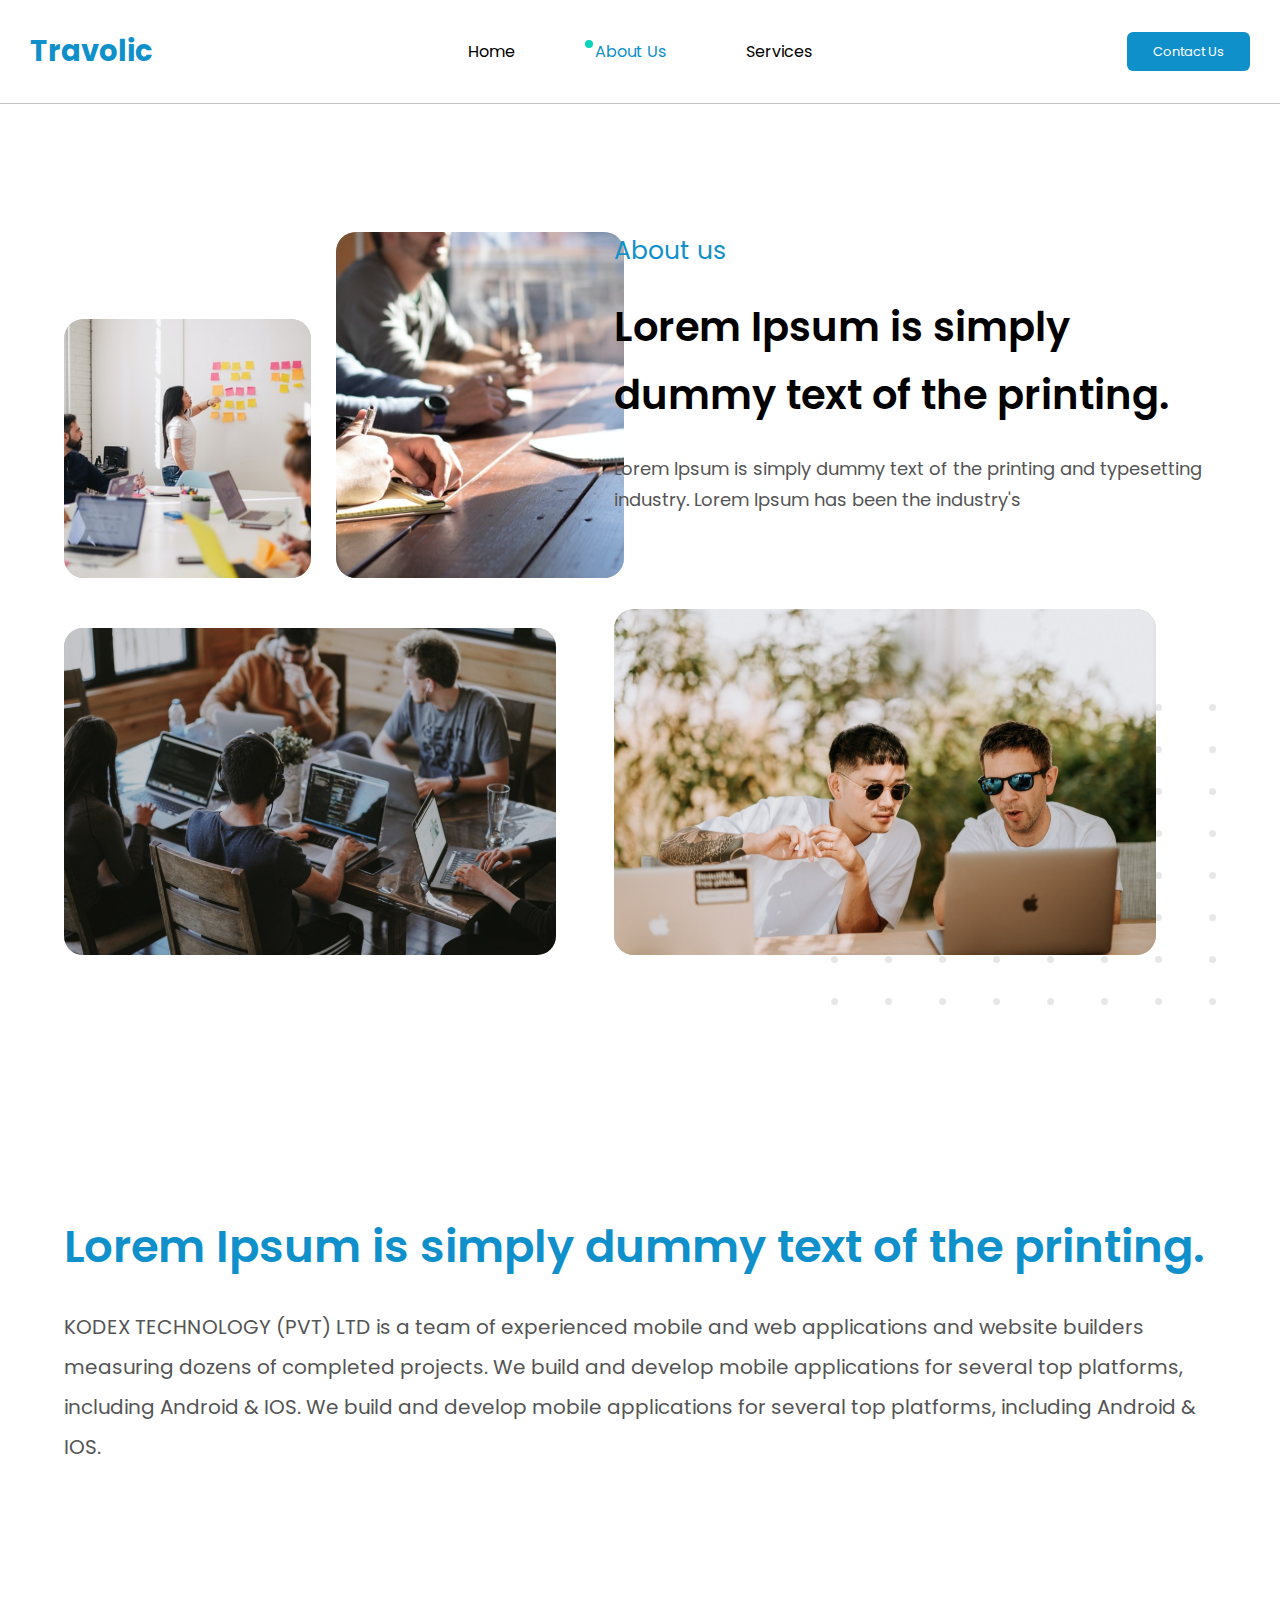
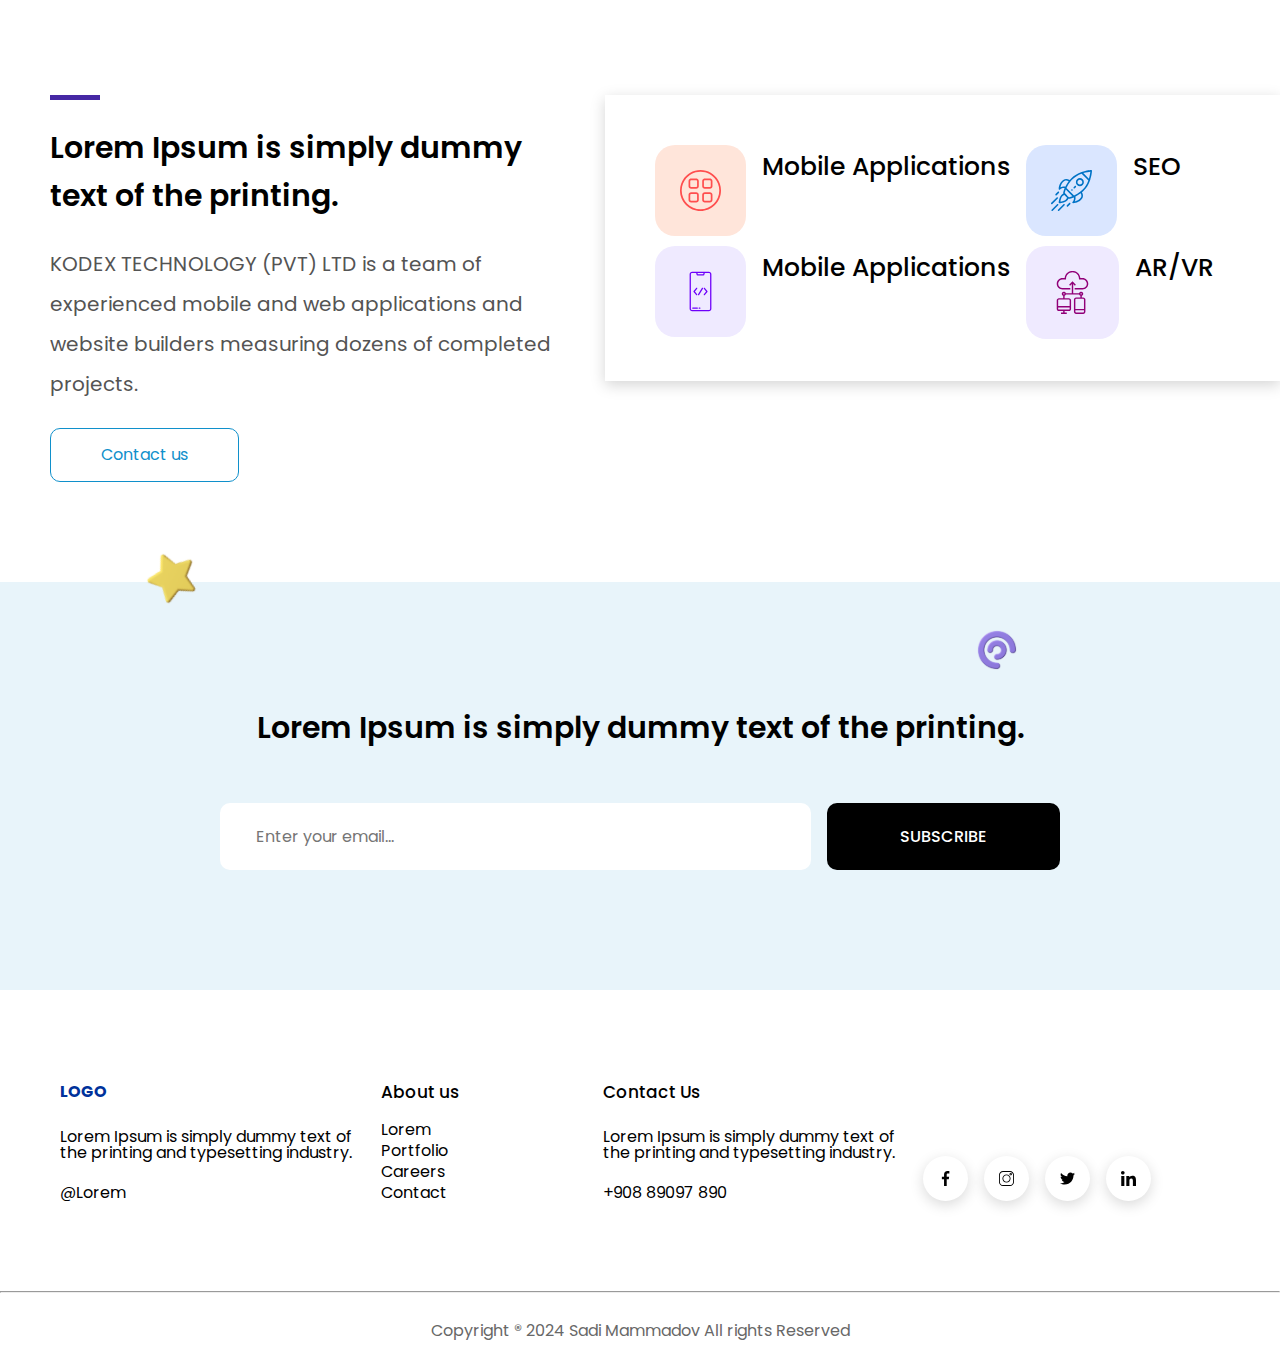
<file: about.html>
<!DOCTYPE html>
<html lang="en">
  <head>
    <meta charset="UTF-8" />
    <meta name="viewport" content="width=device-width, initial-scale=1.0" />
    <link rel="stylesheet" href="./styles/reset.css" />
    <link rel="stylesheet" href="./styles/root.css" />
    <link rel="stylesheet" href="./styles/style.css" />
    <title>Agency web-About</title>
  </head>
  <body>
    <header>
      <nav class="navigation">
        <a href="" class="brand">Travolic</a>
        <ul class="links">
          <li><a href="./index.html">Home</a></li>
          <li><a class="active" href="#">About Us</a></li>
          <li><a href="./services.html">Services</a></li>
        </ul>
        <a  class="nav_btn" href="./contact.html"  >Contact Us</a>
      </nav>

      <section class="hero_about flex_row space_between">
        <div class="hero_about_left flex_column gap_24">
          <div class="hero_left_inner_first flex_row space_between gap_24">
            <img src="./assets/img/page_about/photo_top_left.svg" alt="" />
            <img src="./assets/img/page_about/photo_top_left_2.svg" alt="" />
          </div>
          <div class="hero_left_inner_second flex_row">
            <img src="./assets/img/page_about/photo_top_left_3.svg" alt="" />
          </div>
        </div>
        <div class="hero_about_right flex_column space_between">
          <div class="about_right_content flex_column gap_24">
            <p class="about_title">About us</p>
            <p class="about_header">
              Lorem Ipsum is simply dummy text of the printing.
            </p>
            <p class="about_text muted_text">
              Lorem Ipsum is simply dummy text of the printing and typesetting
              industry. Lorem Ipsum has been the industry's
            </p>
          </div>
          <div>
            <img src="./assets/img/page_about/photo_top_right.svg" alt="" />
          </div>
          <img
            class="hero_background_img"
            src="./assets/img/page_about/hero_background.svg"
            alt=""
          />
        </div>
      </section>
    </header>

    <main>
      <!-- section_inf -->

      <section class="about_info flex_column gap_24 space_between">
        <p class="about_info_title">
          Lorem Ipsum is simply dummy text of the printing.
        </p>
        <p class="about_info_text muted_text">
          KODEX TECHNOLOGY (PVT) LTD is a team of experienced mobile and web
          applications and website builders measuring dozens of completed
          projects. We build and develop mobile applications for several top
          platforms, including Android & IOS. We build and develop mobile
          applications for several top platforms, including Android & IOS.
        </p>
      </section>

      <!-- about_middle -->
      <section class="about_middle gap_24 flex_row">
        <div class="about_mid_left flex_column space_between gap_24">
          <p class="mid_title">
            Lorem Ipsum is simply dummy text of the printing.
          </p>
          <p class="mid_text muted_text">
            KODEX TECHNOLOGY (PVT) LTD is a team of experienced mobile and web
            applications and website builders measuring dozens of completed
            projects.
          </p>
          <input class="mid_btn" type="button" value="Contact us" />
        </div>
        <div class="about_mid_right">
          <div class="mid_card_container ">
            <div class="mid_card flex_row gap_16">
              <div class="mid_icon mid_icon_img">
                <img class="icon orange " src="./assets/img/page_about/mid_icon_1.svg" alt="" />
              </div>
              <div class="mid_card_content">
                <p class="mid_card_title">Mobile Applications</p>
                
              </div>
            </div>
            <div class="mid_card flex_row gap_16">
              <div class="mid_icon mid_icon_img">
                <img class="icon violet "  src="./assets/img/page_about/mid_icon_2.svg" alt="" />
              </div>
              <div class="mid_card_content">
                <p class="mid_card_title">SEO</p>
                
              </div>
            </div>
            <div class="mid_card flex_row gap_16">
              <div class="mid_icon mid_icon_img">
                <img class="icon pink "   src="./assets/img/page_about/mid_icon_3.svg" alt="" />
              </div>
              <div class="mid_card_content">
                <p class="mid_card_title">Mobile Applications</p>
                
              </div>
            </div>
            <div class="mid_card flex_row gap_16">
              <div class="mid_icon mid_icon_img">
                <img class="icon pink "  src="./assets/img/page_about/mid_icon_4.svg" alt="" />
              </div>
              <div class="mid_card_content">
                <p class="mid_card_title"> AR/VR</p>
                
              </div>
            </div>
          </div>
        </div>
      </section>
      <!-- subscribe -->

      <section
        class="subscribe_container flex_column justify_content_center align_items_center"
      >
        <p class="subscribe_title">
          Lorem Ipsum is simply dummy text of the printing.
        </p>
        <form
          action="#"
          class="subscribe_input_container flex_row justify_content_center align_items_center gap_16"
        >
          <input
            type="text"
            placeholder="Enter your email..."
            class="subscribe_input"
            name=""
            id=""
          />
          <input class="subscribe_btn" type="button" value="Subscribe" />
        </form>
        <img src="./assets/img/subscribe/star.svg" class="star_img" alt="" />
        <img
          src="./assets/img/subscribe/fortuna.svg"
          class="fortuna_img"
          alt=""
        />
      </section>

      <section class="footer container flex_row gap_24">
        <div
          class="footer_container flex_column space_between gap_24 footer_first"
        >
          <p class="footer_brand">LOGO</p>
          <p>
            Lorem Ipsum is simply dummy text of the printing and typesetting
            industry.
          </p>
          <p>@Lorem</p>
        </div>
        <div class="footer_container flex_column space_between footer_second">
          <p class="footer_title">About us</p>
          <div class="footer_links flex_column space-between">
            <a href="">Lorem</a>
            <a href="">Portfolio</a>
            <a href="">Careers</a>
            <a href="">Contact</a>
          </div>
        </div>
        <div
          class="footer_container flex_column justify_content_center gap_24 footer_first"
        >
          <p class="footer_title">Contact Us</p>
          <p>
            Lorem Ipsum is simply dummy text of the printing and typesetting
            industry.
          </p>
          <p>+908 89097 890</p>
        </div>
        <div
          class="footer_container flex_column justify_content_end gap_24 footer_first"
        >
          <div class="socail_media_links flex_row space-between">
            <a href=""
              ><img src="./assets/img/footer/facebook.svg" class="" alt="" /></a
            ><a href=""><img src="./assets/img/footer/insta.svg" alt="" /></a
            ><a href=""><img src="./assets/img/footer/twitter.svg" alt="" /></a
            ><a href=""
              ><img src="./assets/img/footer/linkedin.svg" alt=""
            /></a>
          </div>
        </div>
      </section>
    </main>

    <hr />
    <footer class="copyright">
      <p class="copyright_text">
        Copyright ® 2024 Sadi Mammadov All rights Reserved
      </p>
    </footer>
  </body>
</html>
</file>
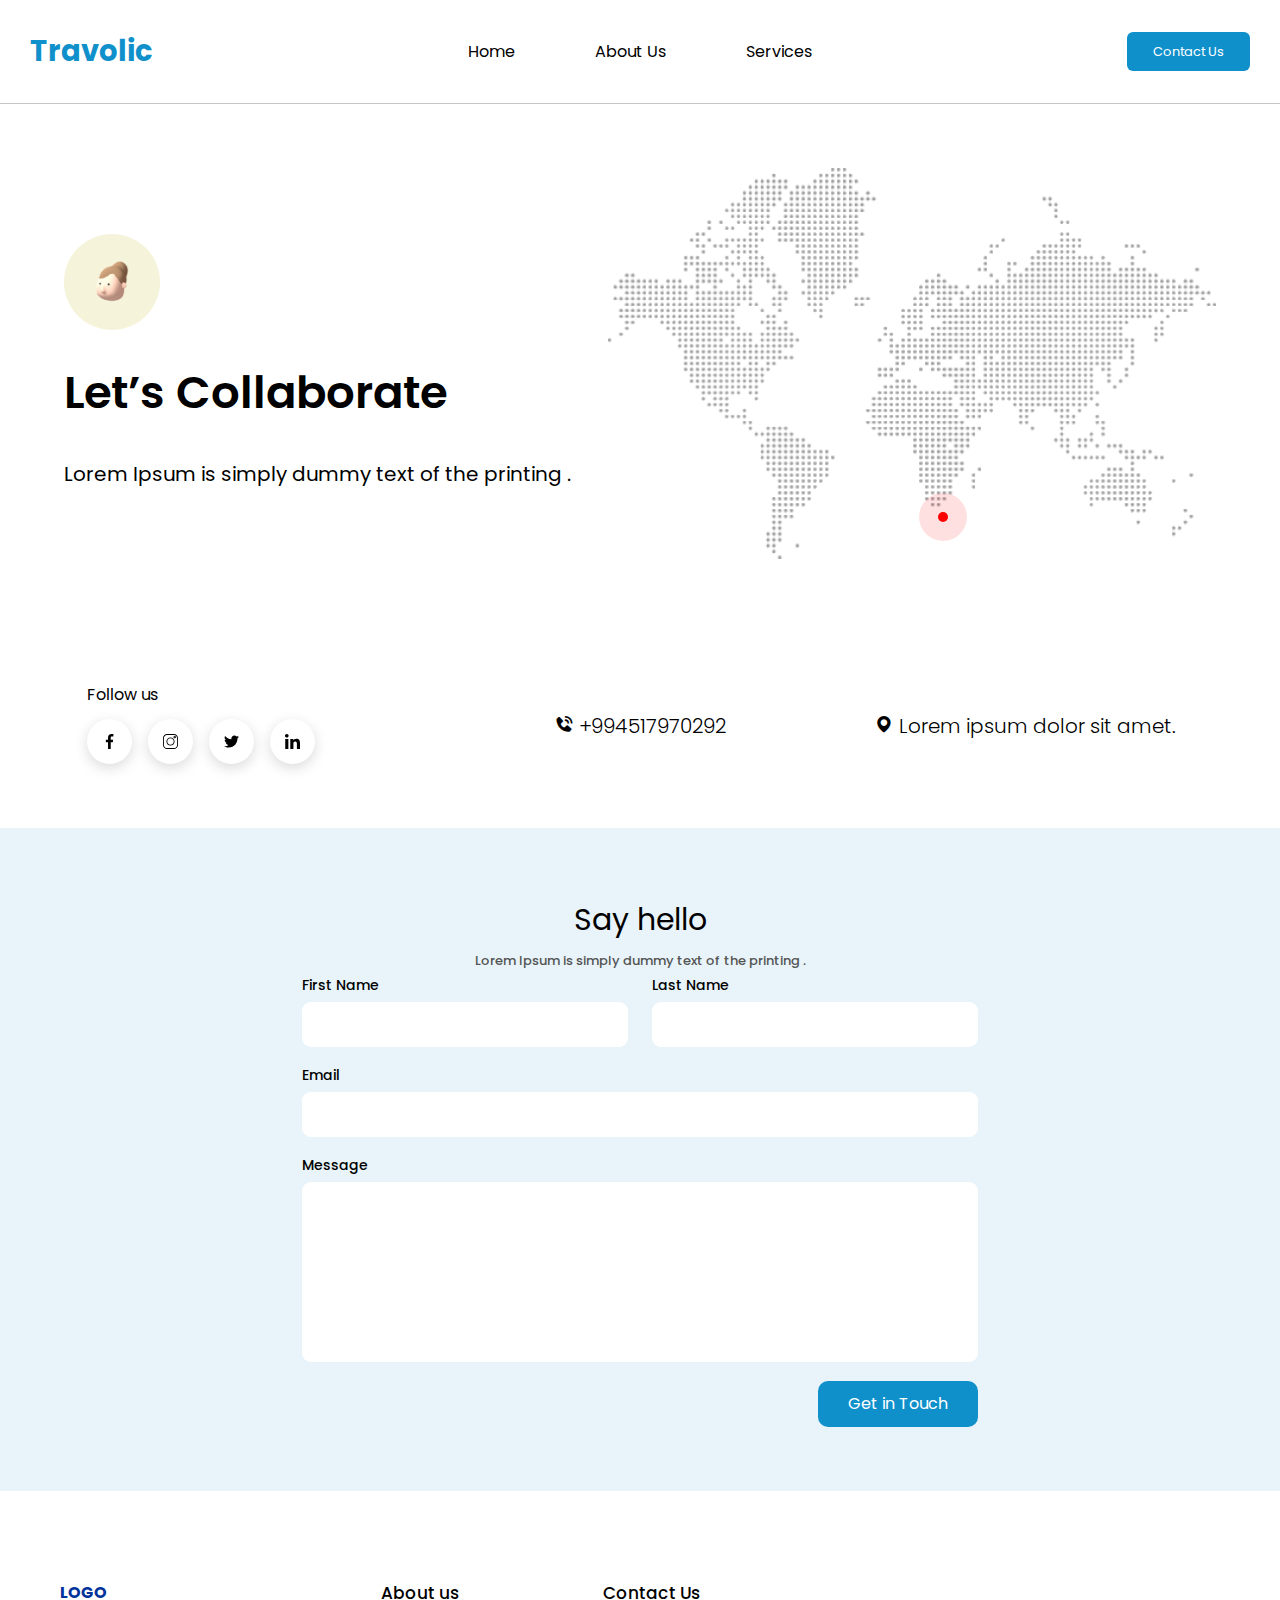
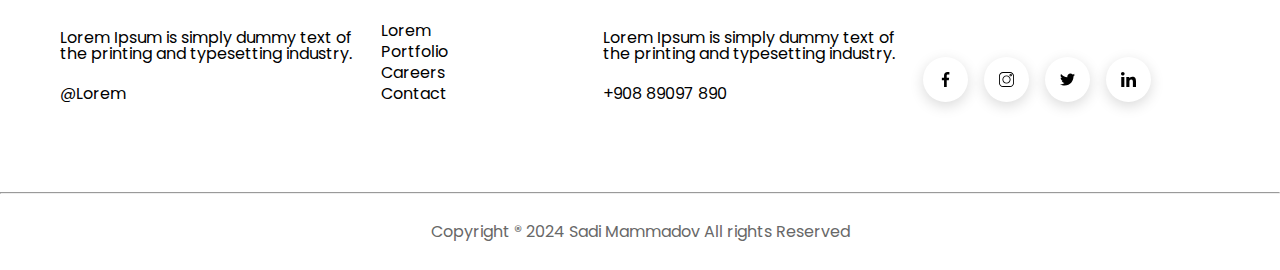
<file: contact.html>
<!DOCTYPE html>
<html lang="en">
  <head>
    <meta charset="UTF-8" />
    <meta name="viewport" content="width=device-width, initial-scale=1.0" />
    <link
      href="https://unpkg.com/boxicons@2.1.4/css/boxicons.min.css"
      rel="stylesheet"
    />
    <link rel="stylesheet" href="./styles/reset.css" />
    <link rel="stylesheet" href="./styles/root.css" />
    <link rel="stylesheet" href="./styles/style.css" />
    <title>Agency web-Contact</title>
  </head>
  <body>
    <header>
      <nav class="navigation">
        <a href="" class="brand">Travolic</a>
        <ul class="links">
          <li><a href="./index.html">Home</a></li>
          <li><a href="./about.html">About Us</a></li>
          <li><a href="./services.html">Services</a></li>
        </ul>
        <a href="#" class="nav_btn"  >Contact Us</a>
      </nav>

      <section class="hero_contact flex_row space_between">
        <div class="hero_cnt_left flex_column gap_24 justify_content_center">
          <div class="hero_contact_face">
            <img src="./assets/img/contact/contact_hero_face.svg" alt="" />
          </div>
          <p class="hero_contant_title">Let’s Collaborate</p>
          <p class="hero_contant_text">
            Lorem Ipsum is simply dummy text of the printing .
          </p>
        </div>
        <div class="hero_cnt_right">
          <img src="./assets/img/contact/contact_hero_img.svg" alt="" />
        </div>
      </section>
    </header>
    <main>
      <section class="contact_inf_container flex_row">
        <div class="flex_column gap_16 contact_inf_card">
          <p>Follow us</p>
          <div class="socail_media_links flex_row gap_16">
            <a href=""
              ><img src="./assets/img/footer/facebook.svg" class="" alt="" /></a
            ><a href=""><img src="./assets/img/footer/insta.svg" alt="" /></a
            ><a href=""><img src="./assets/img/footer/twitter.svg" alt="" /></a
            ><a href=""
              ><img src="./assets/img/footer/linkedin.svg" alt=""
            /></a>
          </div>
        </div>
        <div
          class="contact_inf_card flex_row justify_content_center align_items_center"
        >
          <p class="contact_inf_text">
            <i class="bx bxs-phone-call"></i> +994517970292
          </p>
        </div>
        <div
          class="contact_inf_card flex_row justify_content_center align_items_center"
        >
          <p class="contact_inf_text">
            <i class="bx bxs-map"></i> Lorem ipsum dolor sit amet.
          </p>
        </div>
      </section>

      <section
        class="contact_form_container flex_column justify_content_center align_items_center"
      >
        <p class="form_title">Say hello</p>
        <p class="muted_text form_text">
          Lorem Ipsum is simply dummy text of the printing .
        </p>
        <form action="#" class="contact_form_inner flex_column gap_16">
          <div class="form_name_content flex_row gap_24">
            <div>
              <label class="form_labels" for="">First Name</label>
              <input class="form_input" type="text" name="" id="" />
            </div>
            <div>
              <label class="form_labels" for="">Last Name</label>
              <input class="form_input" type="text" name="" id="" />
            </div>
          </div>
          <div>
            <label class="form_labels" for="">Email</label>
            <input class="form_input" type="email" name="" id="" />
          </div>
          <div>
            <label class="form_labels" for="">Message</label>
            <textarea  class="form_input" rows="10" name="" id=""></textarea>
          </div>

          <input class="contact_submit_btn" type="submit" value="Get in Touch" />
        </form>
      </section>

      <!-- footer -->
      <section class="footer container flex_row gap_24">
        <div
          class="footer_container flex_column space_between gap_24 footer_first"
        >
          <p class="footer_brand">LOGO</p>
          <p>
            Lorem Ipsum is simply dummy text of the printing and typesetting
            industry.
          </p>
          <p>@Lorem</p>
        </div>
        <div class="footer_container flex_column space_between footer_second">
          <p class="footer_title">About us</p>
          <div class="footer_links flex_column space-between">
            <a href="">Lorem</a>
            <a href="">Portfolio</a>
            <a href="">Careers</a>
            <a href="">Contact</a>
          </div>
        </div>
        <div
          class="footer_container flex_column justify_content_center gap_24 footer_first"
        >
          <p class="footer_title">Contact Us</p>
          <p>
            Lorem Ipsum is simply dummy text of the printing and typesetting
            industry.
          </p>
          <p>+908 89097 890</p>
        </div>
        <div
          class="footer_container flex_column justify_content_end gap_24 footer_first"
        >
          <div class="socail_media_links flex_row space-between">
            <a href=""
              ><img src="./assets/img/footer/facebook.svg" class="" alt="" /></a
            ><a href=""><img src="./assets/img/footer/insta.svg" alt="" /></a
            ><a href=""><img src="./assets/img/footer/twitter.svg" alt="" /></a
            ><a href=""
              ><img src="./assets/img/footer/linkedin.svg" alt=""
            /></a>
          </div>
        </div>
      </section>
    </main>

    <hr />
    <footer class="copyright">
      <p class="copyright_text">
        Copyright ® 2024 Sadi Mammadov All rights Reserved
      </p>
    </footer>

    <!-- footer -->
  </body>
</html>
</file>
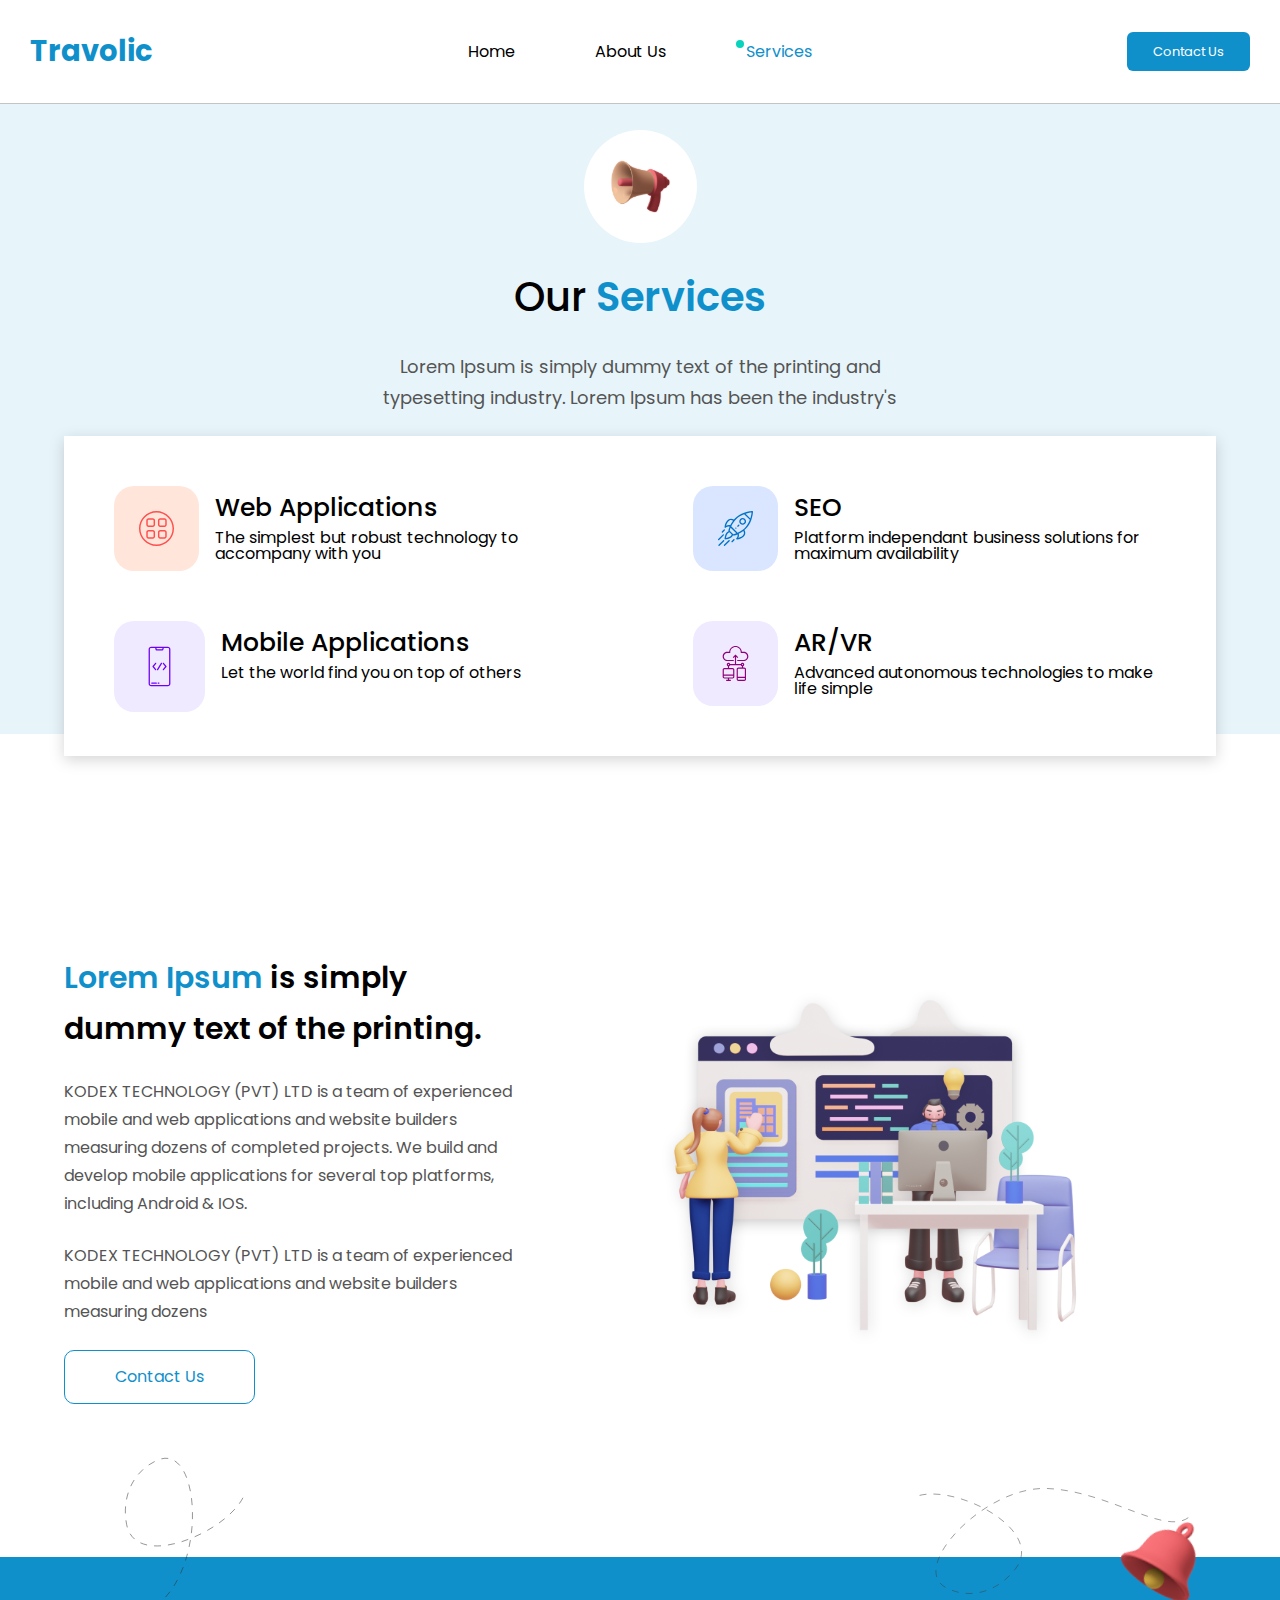
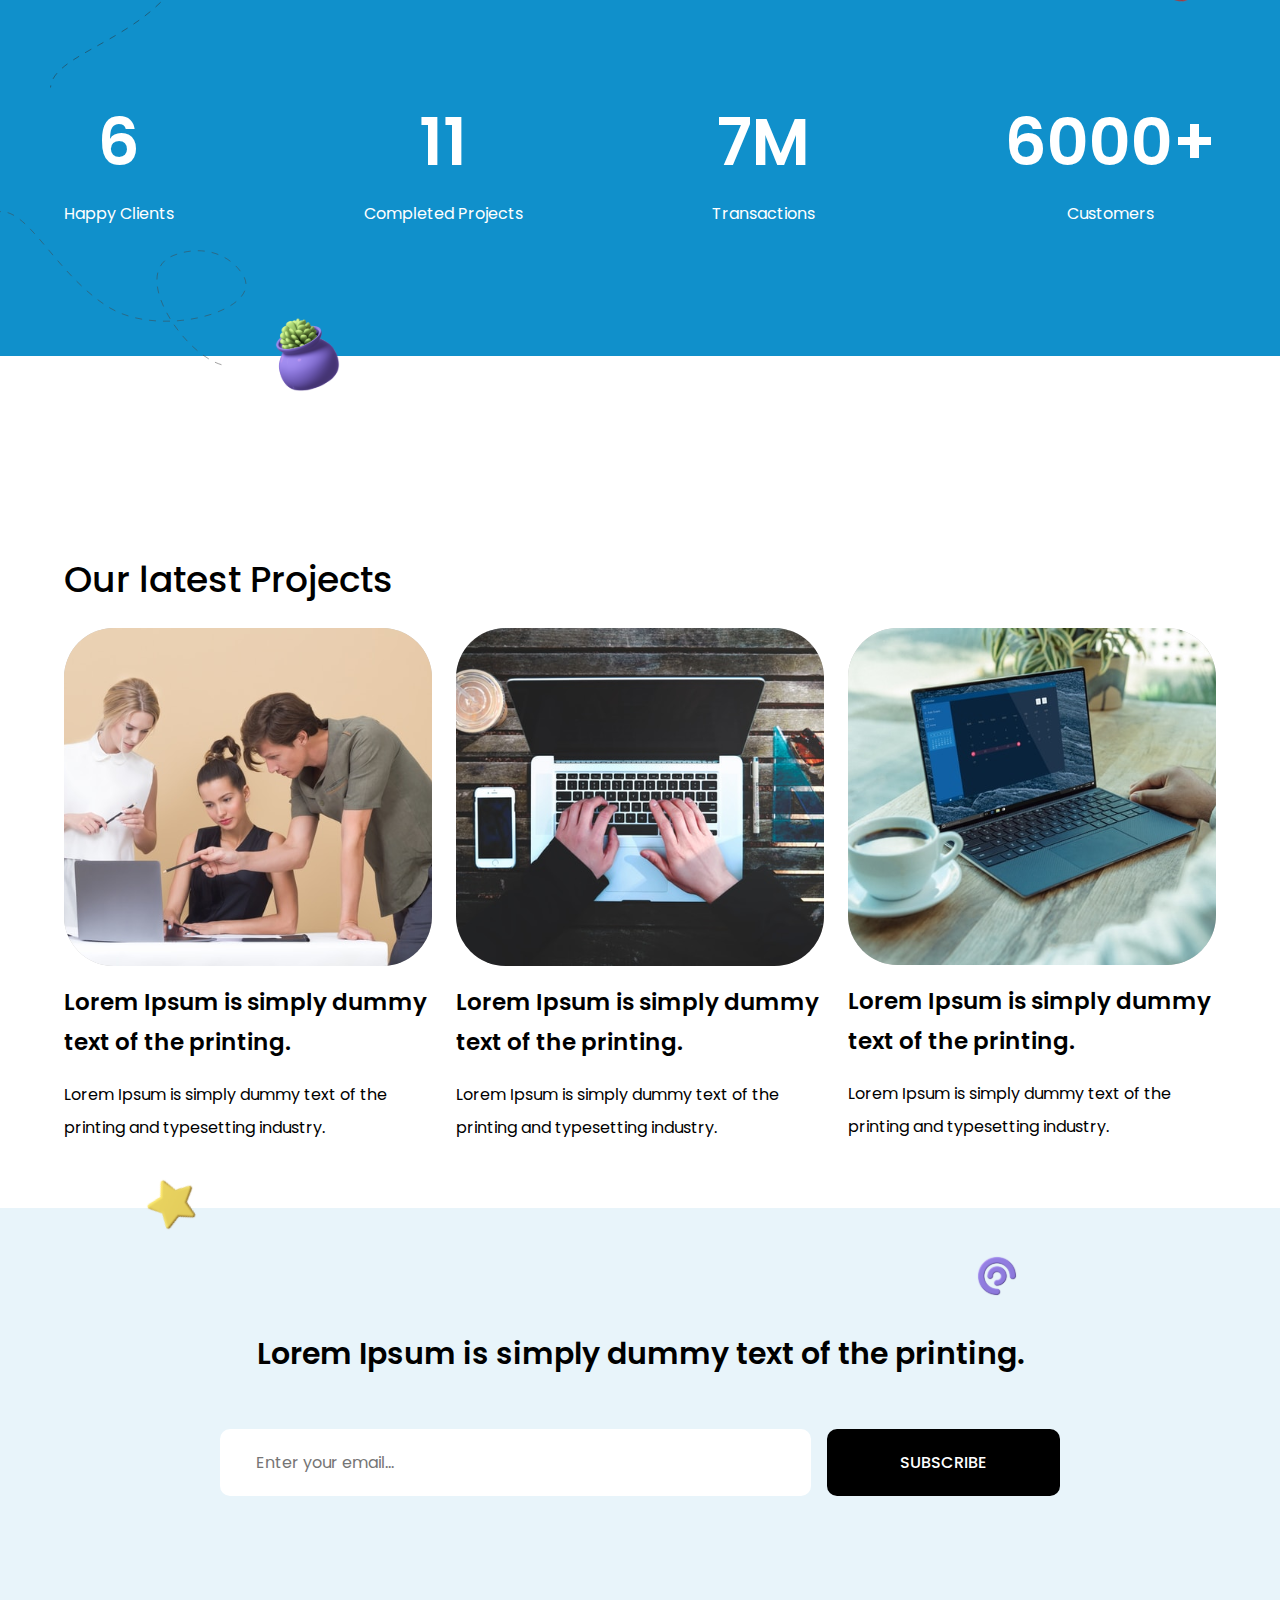
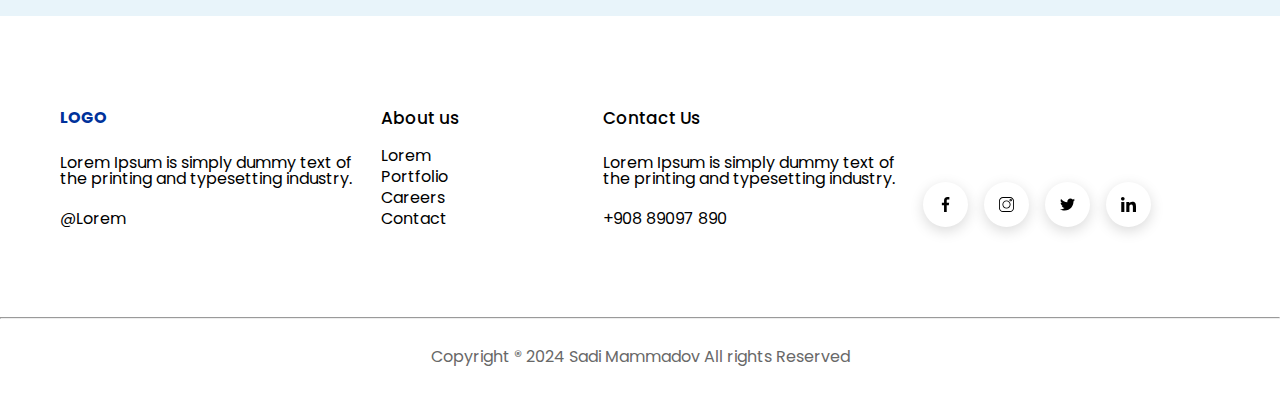
<file: services.html>
<!DOCTYPE html>
<html lang="en">
  <head>
    <head>
      <meta charset="UTF-8" />
      <meta name="viewport" content="width=device-width, initial-scale=1.0" />
      <link rel="stylesheet" href="./styles/reset.css" />
      <link rel="stylesheet" href="./styles/root.css" />
      <link rel="stylesheet" href="./styles/style.css" />
      <title>Agency web-Services</title>
    </head>
  </head>
  <body>
    <header>
      <nav class="navigation">
        <a href="" class="brand">Travolic</a>
        <ul class="links">
          <li><a href="./index.html">Home</a></li>
          <li><a href="./about.html">About Us</a></li>
          <li><a class="active" href="#">Services</a></li>
        </ul>
        <a  class="nav_btn" href="./contact.html"  >Contact Us</a>
      </nav>

      <section class="hero_services flex_column align_items_center">
        <div class="hero_services_top flex_column align_items_center gap_24">
          <div class="service_hero_top_img">
            <img src="./assets/img/services/service_top.svg" alt="" />
          </div>

          <h1 class="service_hero_title">Our <span>Services</span></h1>
          <p class="service_hero_text muted_text">
            Lorem Ipsum is simply dummy text of the printing and typesetting
            industry. Lorem Ipsum has been the industry's
          </p>
        </div>
        <div class="hero_services_bottom">
          <div
            class="mid_card_container mid_card_container_services flex_row space_between"
          >
            <div class="mid_card mid_card_services flex_row gap_16">
              <div class="mid_icon mid_icon_img">
                <img
                  class="icon orange"
                  src="./assets/img/page_about/mid_icon_1.svg"
                  alt=""
                />
              </div>
              <div class="mid_card_content flex_column">
                <p class="mid_card_title">Web Applications</p>
                <p>The simplest but robust technology to accompany with you</p>
              </div>
            </div>
            <div class="mid_card mid_card_services flex_row gap_16">
              <div class="mid_icon mid_icon_img">
                <img
                  class="icon violet"
                  src="./assets/img/page_about/mid_icon_2.svg"
                  alt=""
                />
              </div>
              <div class="mid_card_content flex_column">
                <p class="mid_card_title">SEO</p>
                <p>
                  Platform independant business solutions for maximum
                  availability
                </p>
              </div>
            </div>
            <div class="mid_card mid_card_services flex_row gap_16">
              <div class="mid_icon mid_icon_img">
                <img
                  class="icon pink"
                  src="./assets/img/page_about/mid_icon_3.svg"
                  alt=""
                />
              </div>
              <div class="mid_card_content flex_column">
                <p class="mid_card_title">Mobile Applications</p>
                <p>Let the world find you on top of others</p>
              </div>
            </div>
            <div class="mid_card mid_card_services flex_row gap_16">
              <div class="mid_icon mid_icon_img">
                <img
                  class="icon pink"
                  src="./assets/img/page_about/mid_icon_4.svg"
                  alt=""
                />
              </div>
              <div class="mid_card_content flex_column">
                <p class="mid_card_title">AR/VR</p>
                <p>Advanced autonomous technologies to make life simple</p>
              </div>
            </div>
          </div>
        </div>
      </section>
    </header>

    <main>
      <section class="services_mid_container flex_row">
        <div class="service_mid_left flex_column gap_24">
          <p class="service_mid_left_title">
            <span>Lorem Ipsum </span> is simply dummy text of the printing.
          </p>
          <p class="service_mid_left_text muted_text">
            KODEX TECHNOLOGY (PVT) LTD is a team of experienced mobile and web
            applications and website builders measuring dozens of completed
            projects. We build and develop mobile applications for several top
            platforms, including Android & IOS.
          </p>

          <p class="service_mid_left_text muted_text">
            KODEX TECHNOLOGY (PVT) LTD is a team of experienced mobile and web
            applications and website builders measuring dozens
          </p>
          <input class="service_mid_btn" type="button" value="Contact Us" />
        </div>
        <div class="service_mid_right">
          <img src="./assets/img/services/service_mid_img.svg" alt="" />
        </div>
      </section>

      <section class="service_stats flex_row space_between">
        <div class="service_stats_card flex_column">
          <p class="stats_number">6</p>
          <p class="stats_text">Happy Clients</p>
        </div>
        <div class="service_stats_card flex_column">
          <p class="stats_number">11</p>
          <p class="stats_text">Completed Projects</p>
        </div>
        <div class="service_stats_card flex_column">
          <p class="stats_number">7M</p>
          <p class="stats_text">Transactions</p>
        </div>
        <div class="service_stats_card flex_column">
          <p class="stats_number">6000+</p>
          <p class="stats_text">Customers</p>
        </div>
        <!-- images -->
        <img
          src="./assets/img/services/stat_background_1.svg"
          class="stat_background background_1"
          alt=""
        />
        <img
          src="./assets/img/services/stat_background_2.svg"
          class="stat_background background_2"
          alt=""
        />
        <img
          src="./assets/img/services/stat_background_3.svg"
          class="stat_background background_3"
          alt=""
        />
        <img
          src="./assets/img/services/stat_background_bell.svg"
          class="stat_background background_bell"
          alt=""
        />
        <img
          src="./assets/img/services/stat_background_cactus.svg"
          class="stat_background background_cactus"
          alt=""
        />
      </section>

      <section class="services_projects_container flex_column gap_16">
        <p class="project_header_text">Our latest Projects</p>
        <div class="projects_card_container flex_row space_between gap_24">
          <div class="projects_card flex_column gap_16">
            <img
              src="./assets/img/services/project_card_img_1.svg"
              alt=""
              class="card_img"
            />
            <p class="projects_card_title">
              Lorem Ipsum is simply dummy text of the printing.
            </p>
            <p class="projects_card_text">
              Lorem Ipsum is simply dummy text of the printing and typesetting
              industry.
            </p>
          </div>
          <div class="projects_card flex_column gap_16">
            <img
              src="./assets/img/services/project_card_img_2.svg"
              alt=""
              class="card_img"
            />
            <p class="projects_card_title">
              Lorem Ipsum is simply dummy text of the printing.
            </p>
            <p class="projects_card_text">
              Lorem Ipsum is simply dummy text of the printing and typesetting
              industry.
            </p>
          </div>
          <div class="projects_card flex_column gap_16">
            <img
              src="./assets/img/services/project_card_img_3.svg"
              alt=""
              class="card_img"
            />
            <p class="projects_card_title">
              Lorem Ipsum is simply dummy text of the printing.
            </p>
            <p class="projects_card_text">
              Lorem Ipsum is simply dummy text of the printing and typesetting
              industry.
            </p>
          </div>
        </div>
      </section>

      <!-- subscribe -->

      <section
        class="subscribe_container flex_column justify_content_center align_items_center"
      >
        <p class="subscribe_title">
          Lorem Ipsum is simply dummy text of the printing.
        </p>
        <form
          action="#"
          class="subscribe_input_container flex_row justify_content_center align_items_center gap_16"
        >
          <input
            type="text"
            placeholder="Enter your email..."
            class="subscribe_input"
            name=""
            id=""
          />
          <input class="subscribe_btn" type="button" value="Subscribe" />
        </form>
        <img src="./assets/img/subscribe/star.svg" class="star_img" alt="" />
        <img
          src="./assets/img/subscribe/fortuna.svg"
          class="fortuna_img"
          alt=""
        />
      </section>

      <section class="footer container flex_row gap_24">
        <div
          class="footer_container flex_column space_between gap_24 footer_first"
        >
          <p class="footer_brand">LOGO</p>
          <p>
            Lorem Ipsum is simply dummy text of the printing and typesetting
            industry.
          </p>
          <p>@Lorem</p>
        </div>
        <div class="footer_container flex_column space_between footer_second">
          <p class="footer_title">About us</p>
          <div class="footer_links flex_column space-between">
            <a href="">Lorem</a>
            <a href="">Portfolio</a>
            <a href="">Careers</a>
            <a href="">Contact</a>
          </div>
        </div>
        <div
          class="footer_container flex_column justify_content_center gap_24 footer_first"
        >
          <p class="footer_title">Contact Us</p>
          <p>
            Lorem Ipsum is simply dummy text of the printing and typesetting
            industry.
          </p>
          <p>+908 89097 890</p>
        </div>
        <div
          class="footer_container flex_column justify_content_end gap_24 footer_first"
        >
          <div class="socail_media_links flex_row space-between">
            <a href=""
              ><img src="./assets/img/footer/facebook.svg" class="" alt="" /></a
            ><a href=""><img src="./assets/img/footer/insta.svg" alt="" /></a
            ><a href=""><img src="./assets/img/footer/twitter.svg" alt="" /></a
            ><a href=""
              ><img src="./assets/img/footer/linkedin.svg" alt=""
            /></a>
          </div>
        </div>
      </section>
    </main>
    <hr />
    <footer class="copyright">
      <p class="copyright_text">
        Copyright ® 2024 Sadi Mammadov All rights Reserved
      </p>
    </footer>
  </body>
</html>
</file>
<file: styles/root.css>
@import url("https://fonts.googleapis.com/css2?family=Poppins:ital,wght@0,100;0,200;0,300;0,400;0,500;0,600;0,700;0,800;0,900;1,100;1,200;1,300;1,400;1,500;1,600;1,700;1,800;1,900&display=swap");


:root{
    --primaryColor:#1090cb;
    --primaryFont: "Poppins", sans-serif;
    --colorWhite: #fff
}

*{
    font-family: var(--primaryFont);
    box-sizing: border-box;
}


.flex_row{
    display: flex;
    flex-direction: row;
}

.row_reverse{
    display: flex;
    flex-direction: row-reverse;
}


.flex_column{
    display: flex;
    flex-direction: column;

}

.space_between{
    justify-content: space-between;
}

.space_evenly{
    justify-content: space-evenly;
}

.space_around{
    justify-content: space-around;
}

.align_items_center{
    align-items: center;
}

.justify_content_center{
    justify-content: center;
}


.justify_content_end{
    justify-content: flex-end;
}
.gap_24{
    gap:24px

}

.gap_16{
    gap:16px

}


.muted_text{
    color: #545454!important
}


.margin_top_100{
    margin-top: 200px;
}
</file>
<file: styles/style.css>
.card_title {
  font-weight: 500;
  font-size: 20px;
  line-height: 35px;
}

.card_text {
  font-weight: 400;
  font-size: 15px;
  line-height: 26px;
}

.navigation {
  display: flex;
  flex-direction: row;
  justify-content: space-between;
  align-items: center;
  padding: 30px;
  font-family: var(--primaryFont);
  border-bottom: 1px solid #c4c4c4;
}

.brand {
  font-weight: 700;
  font-size: 29px;
  line-height: 43px;
  color:var(--primaryColor); 
}

.links {
  display: flex;
  flex-direction: row;
  gap: 80px;
}

.links a {
  font-weight: 400;
  font-size: 16px;
  line-height: 24px;
  color: black;
}

.active {
  color: var(--primaryColor)!important;
  position: relative;
}

.active::before {
  position: absolute;
  content: "";
  width: 8px;
  height: 8px;
  background-color: #08d3bb;
  top: 0px;
  left: -10px;
  border-radius: 50%;
}

.nav_btn {
  padding: 10px 26px;
  background-color: var(--primaryColor);
  color: white;

  font-weight: 400;
  font-size: 13px;
  line-height: 19px;
  border-radius: 6px;
  border: none;
}

.hero_container {
  font-family: var(--primaryFont);
  background-color: rgba(16, 144, 203, 0.1);
  padding: 50px 75px;
  position: relative;
}

.hero_title {
  font-weight: 600;
  font-size: 40px;
  line-height: 60px;
}

.hero_title span {
  font-weight: 600;
  font-size: 40px;
  line-height: 60px;
  color: var(--primaryColor);
}

.hero_text {
  font-weight: 400;
  font-size: 16px;
  line-height: 32px;
  color: #5c5c5c;
}

.hero_left {
  width: 50%;
  position: relative;
}

.hero_right {
  width: 50%;
  position: relative;
}

.hero_left_absolute {
  position: absolute;
  left: 0px;
  bottom: -150px;
}

.hero_right_absolute {
  position: absolute;
  right: 0px;
  bottom: -50px;
}

.hero_btns {
  margin-top: 60px;
}

.hero_btn {
  background-color: var(--primaryColor);
  padding: 15px 35px;

  border-radius: 10px;
  border: none;
  color: var(--colorWhite);
  cursor: pointer;
}

.btn_light {
  border: 1px solid var(--primaryColor)!important;
  background-color: var(--colorWhite);
  color: var(--primaryColor);
  padding: 15px 35px;

  border-radius: 10px;
  border: none;
  cursor: pointer;
}

.pink {
  background-color: #efeaff;
}

.gren {
  background-color: #ecffda;
}

.violet {
  background-color: #dae6ff;
}

.orange {
  background-color: #ffe5da;
}

.bg_green {
  background-color: #08d3bb;
}

.bg_purple {
  background-color: #9208d3;
}

.bg_blue {
  background-color: var(--primaryColor);
}

.circle {
  border-radius: 50% !important;
}

.icon {
  padding: 25px;
  border-radius: 20px;
}

.top_cards {
  gap: 10px;
  padding: 30px 50px;
  border: none;
  border-bottom: 1px solid #c7c7c7;
  justify-content: space-between;
}

.svg {
  width: 33px;
  height: 33px;
}

.card_title {
  font-weight: 500;
  font-size: 20px;
  line-height: 35px;
}

.card_text {
  font-weight: 400;
  font-size: 15px;
  line-height: 26px;
  color: #969696;
}

.text_container {
  padding: 110px 20px 80px 20px;
  text-align: center;
  gap: 32px;
}

.text_container_title {
  font-weight: 600;
  font-size: 33px;
  line-height: 53px;
}

.text_container_text {
  font-weight: 400;
  font-size: 18px;
  line-height: 31px;
  color: #868686;
}

.container {
  padding: 20px 60px;
  position: relative;
}

.left_middle {
  width: 40%;
}

.right_middle {
  width: 60%;
}

.middle_title {
  font-weight: 600;
  font-size: 30px;
  line-height: 51px;
  color: black;
}

.middle_title span {
  color: var(--primaryColor);
}

.middle_text {
  font-weight: 400;
  font-size: 16px;
  line-height: 27px;
}

.img_circle {
  position: absolute;
  right: 0px;
}

.index_minus1 {
  z-index: -1;
}

.index_1 {
  z-index: 1;
}

.content_cards {
  gap: 50px;
}
.content_card_left {
  width: 50%;
  padding: 48px;
  color: black;
  background-color: #f4f4f4;
  border-radius: 20px;
}

.content_card_right {
  width: 50%;
  padding: 48px;
  color: white;
  background-color: var(--primaryColor);
  border-radius: 20px;
}

.content_title {
  font-weight: 600;
  font-size: 25px;
  line-height: 42px;
  text-align: center;
}

.content_text {
  font-weight: 400;
  font-size: 16px;
  line-height: 27px;
  text-align: center;
}

.content_btn {
  margin-left: auto;
  margin-right: auto;
  padding: 15px 30px;
  border: none;
  border-radius: 10px;
  cursor: pointer;
}

.content_btn_left {
  font-weight: 500;
  font-size: 16px;
  line-height: 27px;
  background-color: var(--primaryColor);
  color: var(--colorWhite);
}

.content_btn_right {
  font-weight: 500;
  font-size: 16px;
  line-height: 27px;
  color: var(--primaryColor);
  background-color: var(--colorWhite);
  position: relative;
}

.bell_icon {
  position: absolute;
  right: 70px;
  top: -60px;
}

/* sponsor container */

.container_sponsor {
  margin-top: 100px;
  position: relative;
}

.sponsor_title {
  text-align: center;
  font-weight: 500;
  font-size: 24px;
  line-height: 38px;
}

.circle_sponsor {
  position: absolute;
  top: -50px;
  left: 0px;
  z-index: -1;
}

.subscribe_container {
  padding: 120px 40px;
  background-color: #e8f4fa;
  position: relative;
}

.subscribe_title {
  text-align: center;
  font-weight: 600;
  font-size: 30px;
  line-height: 51px;
}

.subscribe_input_container {
  margin-top: 50px;
  width: 70%;
}

.subscribe_input {
  padding: 20px 36px;
  font-weight: 400;
  font-size: 16px;
  line-height: 27px;
  border-radius: 10px;
  border: none;
  outline: none;
  flex-grow: 3;
}

.subscribe_btn {
  flex-grow: 1;
  padding: 20px 40px;

  font-weight: 500;
  font-size: 16px;
  line-height: 27px;

  border: none;
  border-radius: 10px;
  text-transform: uppercase;
  background-color: black;
  color: var(--colorWhite);
}

.content_circle {
  position: absolute;
  right: 0px;
  z-index: -1;
}

.star_img {
  position: absolute;
  top: -50px;
  left: 10%;
}

.fortuna_img {
  position: absolute;
  top: 10%;
  right: 20%;
}

/* footer */

.footer {
  padding-top: 90px;
  padding-bottom: 90px;
  align-content: stretch;
  border-bottom: 1px;
  border-color: rgba(210, 210, 210, 1);
}

.footer_first {
  width: 30%;
}

.footer_second {
  width: 20%;
}

.footer_brand {
  font-weight: 700;
  font-size: 16px;
  line-height: 24px;
  color: #00329b;
}

.footer_title {
  font-weight: 500;
  font-size: 17px;
  line-height: 25px;
}

.footer_links a {
  margin-top: 5px;
  color: black;
}

.socail_media_links {
  color: black !important;
  width: 100%;
  gap: 16px;
}

.socail_media_links a {
  padding: 15px;

  box-shadow: 0px 4px 14px rgba(0, 0, 0, 0.15);
  border-radius: 50%;
}

.socail_media_links img {
  width: 15px;
  height: 15px;
}

.copyright {
  padding: 30px 50px;
  text-align: center;
}

.copyright_text {
  color: #686868;
  font-family: var(--primaryFont);
}

/* about us page  */
.hero_about {
  padding: 10% 5%;
  gap: 5%;
  font-family: var(--primaryFont);
}

.hero_about_left {
  gap: 50px;
  width: 45%;
}

.hero_about_right {
  width: 55%;
  position: relative;
}

.hero_background_img {
  position: absolute;
  right: 0px;
  bottom: -50px;
  z-index: -1;
}

.hero_left_inner_first {
  align-items: flex-end;
  gap: 5%;
}

.hero_left_inner_first img {
  width: 100%;
}

.hero_left_inner_second {
  justify-content: flex-end;
}

.about_info {
  padding: 10% 5%;
}

.about_title {
  font-weight: 400;
  font-size: 25px;
  line-height: 37px;
  color: var(--primaryColor);
}

.about_header {
  font-weight: 600;
  font-size: 40px;
  line-height: 68px;
}

.about_text {
  font-weight: 400;
  font-size: 18px;
  line-height: 31px;
}

.about_info_title {
  color: var(--primaryColor);
  font-weight: 600;
  font-size: 45px;
  line-height: 72px;
}

.about_info_text {
  font-weight: 400;
  font-size: 20px;
  line-height: 40px;
}

.mid_title {
  font-weight: 600;
  font-size: 30px;
  line-height: 48px;
}

.mid_text {
  font-weight: 400;
  font-size: 20px;
  line-height: 40px;
}

.mid_btn {
  font-weight: 400;
  font-size: 16px;
  line-height: 32px;
  padding: 10px 50px;
  border: 1px solid var(--primaryColor);
  border-radius: 10px;
  color: var(--primaryColor);
  background-color: var(--colorWhite);
  cursor: pointer;
}

.mid_card_container {
  background-color: var(--colorWhite);
  box-shadow: 0px 4px 14px rgba(0, 0, 0, 0.17);
  padding: 50px;
}

.mid_card_container {
  display: flex;
  flex-direction: row;
  gap: 16px;
  flex-wrap: wrap;
  align-content: space-between;
}

.mid_card_content {
  display: flex;
}

.mid_card_title {
  font-weight: 500;
  font-size: 25px;
  line-height: 44px;
}

.about_middle {
  padding: 100px 0px;
  gap: 50px;
}

.about_mid_left {
  width: 45%;
  padding-left: 50px;
  align-items: flex-start;
}

.about_mid_left::before {
  content: "";
  width: 50px;
  height: 5px;
  background-color: #4628a4;
}

.about_mid_right {
  width: 55%;
}

.mid_icon_img {
  min-width: 85px;
  height: 85px;
}

/* servcies */

.hero_services_top {
  width: 50%;
  text-align: center;
}

.service_hero_top_img {
  padding: 20px;
  background-color: var(--colorWhite);
  border-radius: 50%;
}

.hero_services {
  background: rgba(16, 144, 203, 0.1);
  padding: 2% 5%;
  height: 70vh;
}

.service_hero_title {
  font-weight: 500;
  font-size: 40px;
  line-height: 60px;
}

.service_hero_title span {
  color: var(--primaryColor);
  font-weight: 600;
  font-size: 40px;
  line-height: 60px;
}

section {
  font-family: var(--primaryFont);
}

.service_hero_text {
  font-weight: 400;
  font-size: 18px;
  line-height: 31px;
}

.mid_card_services {
  width: 45%;
}

.hero_services_bottom {
  position: relative;
  margin-top: 2%;
  
  width: 100%;
}

.mid_card_container_services {
  gap: 50px;
  position: absolute;
  width: 100%;
}


.services_mid_container{
  margin-top: 15%;
  padding: 2% 5%;
  
}

.service_mid_left{
 align-items: flex-start ;
 width: 50%;
}


.service_mid_left_title{
  font-weight: 600;
  font-size: 30px;
  line-height: 51px;
}


.service_mid_left_title span{
  font-weight: 600;
  font-size: 30px;
  line-height: 51px;
  color: var(--primaryColor);
}


.service_mid_left_text{
  font-weight: 400;
  font-size: 16px;
  line-height: 28px;
}


.service_mid_btn{
  padding: 10px 50px;

  font-weight: 400;
  font-size: 16px;
  line-height: 32px;
  border:  1px solid var(--primaryColor);
  color: var(--primaryColor);
  background-color: var(--colorWhite);
  border-radius: 10px;
  cursor: pointer;
}


.service_stats{
  padding: 10% 5%;
  background-color: var(--primaryColor);
  position: relative;
  margin: 10% 0px;
}

.service_stats_card{
  text-align: center;
  color: var(--colorWhite);
}


.stats_number{
  font-weight: 600;
  font-size: 65px;
  line-height: 115px;
}

.stats_text{
  font-weight: 400;
  font-size: 16px;
  line-height: 28px;
}


.stat_background{
  position: absolute;
}


.background_1{
  top: -100px;
  left: 50px;
}


.background_2{
  bottom: -10px;
  left: 0px;
}

.background_3{
  right: 7%;
  top: -70px;

}

.background_bell{
  right: 50px;
  top: -70px;
}


.background_cactus{
  bottom: -50px;
  left: 20%;
}

.services_projects_container{
  padding: 5% 5%;
}

.project_header_text{
  font-weight: 500;
  font-size: 36px;
  line-height: 64px;
}

.projects_card_title{
  font-weight: 600;
  font-size: 23px;
  line-height: 40px;
}

.projects_card_text{
  font-weight: 400;
  font-size: 16px;
  line-height: 33px;
}



.hero_contact{
  padding: 5% 5%;
}


.hero_contant_title{
  font-weight: 600;
  font-size: 45px;
  line-height: 77px;
}


.hero_contant_text{
  font-weight: 400;
  font-size: 20px;
  line-height: 38px;

}


.hero_contact_face{
  padding: 20px;
  border-radius: 50%;
  background-color: #F5F3DA;
}


.hero_cnt_left{
  align-items: flex-start;
}


.contact_inf_container{
  padding: 5% 5%;
  
}


.contact_inf_text{
  font-weight: 300;
  font-size: 20px;
  line-height: 30px;

}


.contact_inf_card{
  width: 100%;
  padding: 0% 2%;
}


.form_labels{
  display: block;
  padding-bottom: 5px;
  font-weight: 500;
  font-size: 14px;
  line-height: 24px;
}


.contact_form_container{
background-color: #E8F4FA;
padding: 5% 5%;
}


.form_title{
  font-weight: 400;
  font-size: 30px;
  line-height: 56px;
  text-align: center;
}


.form_text{
  font-weight: 500;
  font-size: 13px;
  line-height: 25px;
  text-align: center;
}


.form_input{
  width: 100%;
  background-color: var(--colorWhite);
  border-radius: 9px;
  border: none;
  padding: 10px 5px;
  resize: none;
}


.contact_submit_btn{
  margin-left: auto;
  border-radius: 10px;
  padding: 15px 30px;
  border: none;
  background-color: var(--primaryColor);
  color: var(--colorWhite);
  cursor: pointer;
}



@media (max-width: 1200px) {
  .top_cards {
    flex-wrap: wrap;
  }

  .cards {
    width: 45%;
  }

  .left_middle {
    width: 50%;
  }

  .right_middle {
    width: 50%;
  }

  .content_cards {
    flex-direction: column;
  }

  .content_card_left,
  .content_card_right {
    width: 100%;
    position: relative;
  }

  .bell_icon {
    right: 5%;
    top: -80px;
  }

  .sponsors {
    flex-direction: row;
    flex-wrap: wrap;
  }

  .sponsors img {
    width: 45%;
  }
}

@media (max-width: 1023px) {
  .links {
    display: none;
  }

  .hero_container {
    flex-direction: column-reverse;
    padding: 10px 20px;
  }

  .hero_btns {
    flex-direction: column;
  }

  .top_cards {
    padding: 10px 20px;
    flex-direction: column;
  }

  .cards {
    width: 100%;
  }

  .card_title {
    text-align: center;
  }

  .card_text {
    text-align: center;
  }

  .margin_top_100 {
    margin-top: 20px;
  }

  .icon_mobile {
    display: block;
    margin-left: auto;
    margin-right: auto;
  }

  .middle_content {
    flex-direction: column;
  }

  .hero_left {
    width: 100%;
  }

  .hero_right {
    width: 100%;
  }
  .container {
    flex-direction: column;
    padding: 10px 20px;
  }

  .middle_title {
    text-align: center;
  }

  .content_cards {
    padding: 10px 20px;
  }
  .left_middle {
    width: 100%;
  }

  .right_middle {
    width: 100%;
  }

  .container img {
    display: block;
    margin-left: auto;
    margin-right: auto;
  }

  .subscribe_container {
    padding: 10px 20px;
  }

  .subscribe_input_container {
    flex-direction: column;
  }

  .subscribe_input {
    width: 100%;
  }

  .subscribe_btn {
    width: 100%;
  }

  .footer {
    flex-direction: column;
    padding: 10px 20px;
  }

  .footer_container {
    width: 100%;
  }


  /* contact page */

  .hero_contact{
    flex-direction: column;
  }


  .hero_cnt_left{
    justify-content: center;
    align-items: center;
  }


  .contact_inf_container{
    flex-direction: column-reverse;
  }


  /* about */

  .hero_about{
    flex-direction: column;
  }


  .hero_about_left,.hero_about_right{
    width: 100%;
  }


  .hero_left_inner_first{
    flex-direction: column;
    gap: 24px;
  }

  .about_middle{
    flex-direction: column;
  }

  .about_mid_left, .about_mid_right{
    width: 100%;
  }
}
</file>
